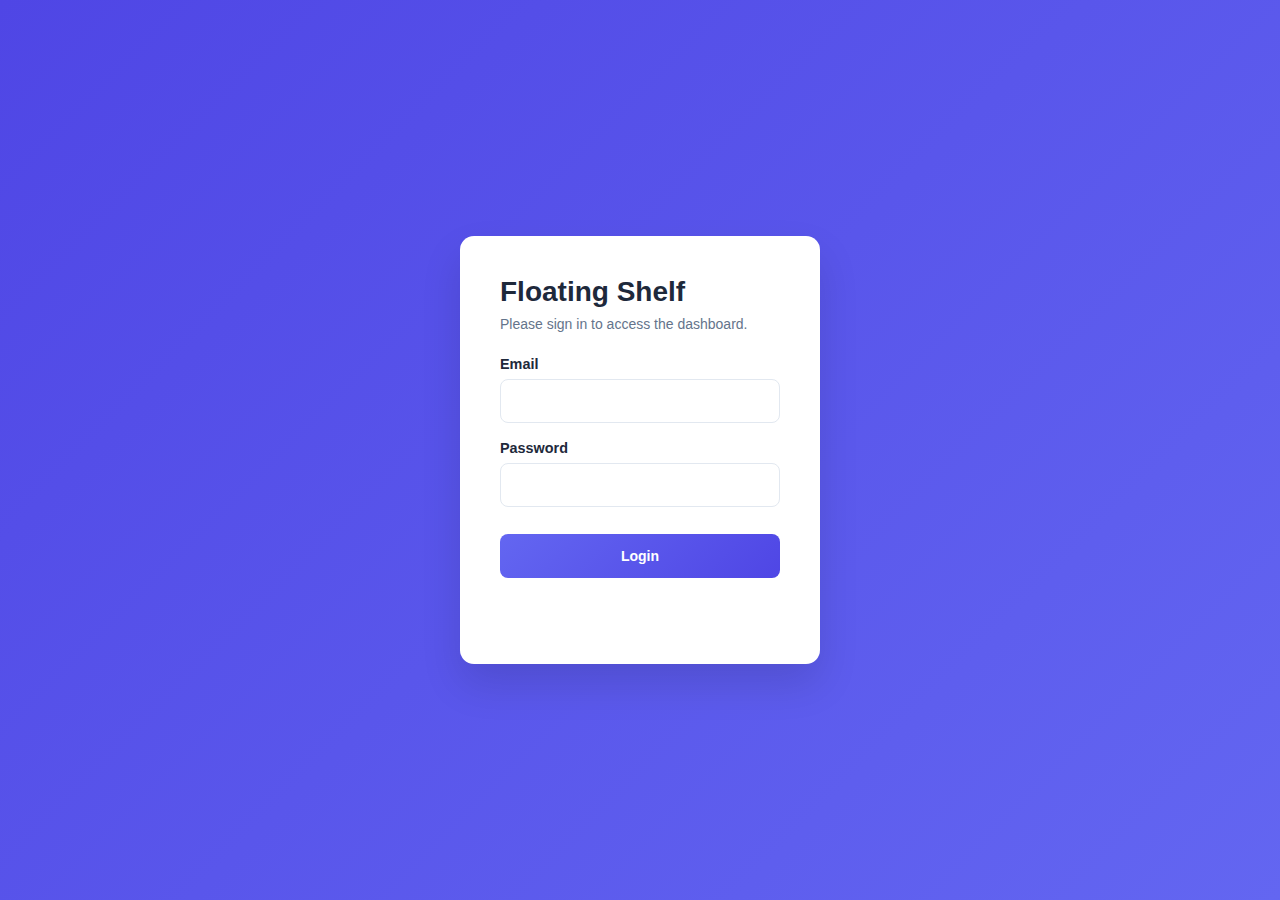
<file: login.html>
<!DOCTYPE html>
<html lang="en">
<head>
  <meta charset="UTF-8" />
  <meta name="viewport" content="width=device-width, initial-scale=1.0" />
  <title>Floating Shelf - Login</title>
  <style>
    :root {
      color-scheme: light;
      font-family: "Inter", Arial, sans-serif;
    }

    * {
      box-sizing: border-box;
    }

    body {
      margin: 0;
      min-height: 100vh;
      display: flex;
      align-items: center;
      justify-content: center;
      background: linear-gradient(135deg, #4f46e5 0%, #6366f1 100%);
      color: #0f172a;
      padding: 1.5rem;
    }

    .login-card {
      width: min(360px, 92vw);
      background: #ffffff;
      border-radius: 14px;
      padding: 40px;
      box-shadow: 0 20px 40px rgba(0, 0, 0, 0.12);
    }

    h1 {
      margin: 0;
      font-size: 28px;
      font-weight: 700;
      color: #1e293b;
    }

    .subtitle {
      margin: 0.5rem 0 1.5rem;
      color: #64748b;
      font-size: 14px;
    }

    .field {
      display: grid;
      gap: 0.4rem;
      margin-bottom: 1.1rem;
    }

    label {
      font-weight: 600;
      font-size: 0.9rem;
      color: #1e293b;
    }

    input {
      width: 100%;
      height: 44px;
      border: 1px solid #e2e8f0;
      border-radius: 8px;
      padding: 10px;
      font-size: 14px;
      outline: none;
      transition: border-color 0.2s ease, box-shadow 0.2s ease;
    }

    input:focus {
      border-color: #6366f1;
      box-shadow: 0 0 0 3px rgba(99, 102, 241, 0.15);
    }

    button {
      width: 100%;
      border: 0;
      border-radius: 8px;
      background: linear-gradient(135deg, #6366f1, #4f46e5);
      color: #fff;
      height: 44px;
      font-size: 14px;
      font-weight: 600;
      cursor: pointer;
      margin-top: 0.6rem;
      transition: transform 0.2s ease, box-shadow 0.2s ease;
    }

    button:hover {
      background: linear-gradient(135deg, #5b5ee8, #4338ca);
      transform: translateY(-1px);
      box-shadow: 0 8px 18px rgba(79, 70, 229, 0.32);
    }

    .error {
      min-height: 1.2rem;
      margin-top: 0.85rem;
      color: #ef4444;
      font-size: 13px;
    }
  </style>
  <script src="auth.js"></script>
</head>
<body>
  <main class="login-card" aria-labelledby="loginTitle">
    <h1 id="loginTitle">Floating Shelf</h1>
    <p class="subtitle">Please sign in to access the dashboard.</p>

    <form onsubmit="event.preventDefault(); login();">
      <div class="field">
        <label for="email">Email</label>
        <input id="email" name="email" type="email" autocomplete="username" required />
      </div>

      <div class="field">
        <label for="password">Password</label>
        <input id="password" name="password" type="password" autocomplete="current-password" required />
      </div>

      <button type="submit">Login</button>
      <p class="error" id="errorMessage" role="alert" aria-live="polite"></p>
    </form>
  </main>
</body>
</html>
</file>
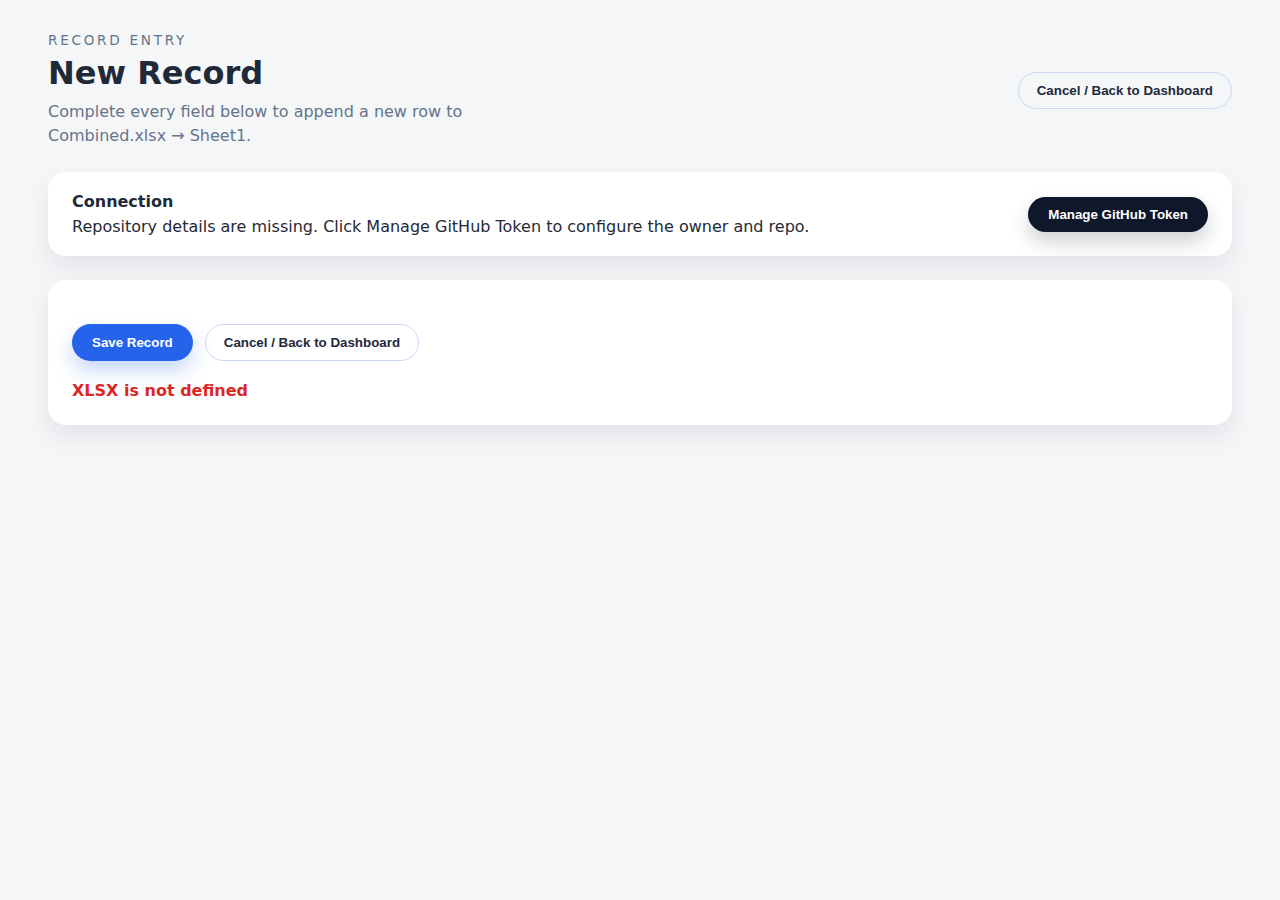
<file: record-entry.html>
<!DOCTYPE html>
<html lang="en">
<head>
  <meta charset="UTF-8" />
  <meta name="viewport" content="width=device-width, initial-scale=1.0" />
  <title>Record Entry</title>
  <link rel="stylesheet" href="style.css" />
  <script src="https://cdn.sheetjs.com/xlsx-0.20.0/package/dist/xlsx.full.min.js"></script>
</head>
<body>
  <main class="record-entry">
    <header class="record-entry__header">
      <div>
        <p class="dashboard__eyebrow">Record Entry</p>
        <h1>New Record</h1>
        <p class="record-entry__subtitle">
          Complete every field below to append a new row to Combined.xlsx → Sheet1.
        </p>
      </div>
      <button class="ghost-button" type="button" id="backToDashboard">
        Cancel / Back to Dashboard
      </button>
    </header>

    <section class="record-entry__info" aria-live="polite">
      <div>
        <h2>Connection</h2>
        <p id="connectionStatus">Loading workbook metadata…</p>
      </div>
      <button class="reset-button" type="button" id="manageToken">
        Manage GitHub Token
      </button>
    </section>

    <form class="record-entry__form" id="recordForm">
      <div class="record-entry__grid" id="formFields"></div>
      <div class="record-entry__actions">
        <button class="fill-record-button" type="submit">
          Save Record
        </button>
        <button class="ghost-button" type="button" id="cancelForm">
          Cancel / Back to Dashboard
        </button>
      </div>
      <p class="record-entry__message" id="formMessage" role="status"></p>
    </form>
  </main>

  <script src="record-entry.js"></script>
</body>
</html>
</file>
<file: style.css>
:root {
  color-scheme: light;
  font-family: "Inter", "Segoe UI", system-ui, -apple-system, sans-serif;
  background: #f5f6f8;
  color: #1f2937;
}

* {
  box-sizing: border-box;
  margin: 0;
  padding: 0;
}

body {
  min-height: 100vh;
  background: #f5f6f8;
}

.dashboard__actions {
  display: flex;
  gap: 12px;
  flex-wrap: wrap;
}

.fill-record-button {
  background: #2563eb;
  color: #fff;
  border: none;
  border-radius: 999px;
  padding: 10px 20px;
  font-weight: 600;
  cursor: pointer;
  transition: transform 0.2s ease, box-shadow 0.2s ease;
  box-shadow: 0 10px 20px rgba(37, 99, 235, 0.25);
}

.fill-record-button:hover {
  transform: translateY(-1px);
  box-shadow: 0 12px 24px rgba(37, 99, 235, 0.3);
}

.dashboard {
  width: 100%;
  max-width: none;
  margin: 0 auto;
  padding: 32px clamp(20px, 4vw, 48px) 48px;
  display: flex;
  flex-direction: column;
  gap: 24px;
  min-height: 100vh;
}

.dashboard__shared {
  display: flex;
  flex-direction: column;
  gap: 24px;
}

.dashboard__shared.is-hidden {
  display: none;
}

.dashboard__view {
  display: flex;
  flex-direction: column;
  gap: 24px;
  opacity: 0;
  transform: translateY(10px);
  pointer-events: none;
  max-height: 0;
  overflow: hidden;
  transition: opacity 0.3s ease, transform 0.3s ease, max-height 0.3s ease;
}

.dashboard__view.is-active {
  opacity: 1;
  transform: translateY(0);
  pointer-events: auto;
  max-height: 5000px;
}

.record-view__header h2 {
  font-size: 1.4rem;
  font-weight: 600;
}

.record-view__header {
  display: flex;
  flex-wrap: wrap;
  align-items: center;
  justify-content: space-between;
  gap: 16px;
}

.dashboard__header {
  display: flex;
  flex-wrap: wrap;
  align-items: center;
  justify-content: space-between;
  gap: 16px;
}

.dashboard__eyebrow {
  font-size: 0.85rem;
  letter-spacing: 0.2em;
  text-transform: uppercase;
  color: #64748b;
  margin-bottom: 6px;
}

h1 {
  font-size: 2rem;
  font-weight: 600;
}

.reset-button {
  background: #0f172a;
  color: #fff;
  border: none;
  border-radius: 999px;
  padding: 10px 20px;
  font-weight: 600;
  cursor: pointer;
  transition: transform 0.2s ease, box-shadow 0.2s ease;
  box-shadow: 0 10px 20px rgba(15, 23, 42, 0.2);
}

.reset-button:hover {
  transform: translateY(-1px);
  box-shadow: 0 12px 24px rgba(15, 23, 42, 0.25);
}

.filters {
  background: #fff;
  padding: 20px;
  border-radius: 18px;
  box-shadow: 0 12px 24px rgba(15, 23, 42, 0.08);
}

.filters__grid {
  display: grid;
  grid-template-columns: repeat(auto-fit, minmax(210px, 1fr));
  gap: 16px;
}

.filter {
  display: flex;
  flex-direction: column;
  gap: 8px;
}

.filter label {
  font-size: 0.85rem;
  font-weight: 600;
  color: #475569;
}

.multi-select {
  position: relative;
}

.multi-select__toggle {
  width: 100%;
  display: flex;
  align-items: center;
  justify-content: space-between;
  background: #f8fafc;
  border: 1px solid #e2e8f0;
  border-radius: 12px;
  padding: 12px 14px;
  font-size: 0.95rem;
  cursor: pointer;
  min-height: 44px;
}

.multi-select__toggle::after {
  content: "▾";
  font-size: 0.8rem;
  color: #475569;
}

.multi-select__menu {
  position: absolute;
  top: calc(100% + 8px);
  left: 0;
  right: 0;
  background: #fff;
  border-radius: 12px;
  border: 1px solid #e2e8f0;
  box-shadow: 0 16px 32px rgba(15, 23, 42, 0.1);
  max-height: 240px;
  overflow-y: auto;
  padding: 8px;
  display: none;
  z-index: 10;
}

.multi-select.open .multi-select__menu {
  display: block;
}

.multi-select__option {
  display: flex;
  align-items: center;
  gap: 8px;
  padding: 8px 10px;
  border-radius: 8px;
  font-size: 0.9rem;
  cursor: pointer;
}

.multi-select__option:hover {
  background: #f1f5f9;
}

.multi-select__option input {
  accent-color: #0f172a;
}

.kpi {
  background: #fff;
  padding: 24px;
  border-radius: 18px;
  box-shadow: 0 12px 24px rgba(15, 23, 42, 0.08);
}

.kpi__grid {
  display: grid;
  grid-template-columns: repeat(auto-fit, minmax(190px, 1fr));
  gap: 16px;
}

.kpi-card {
  background: linear-gradient(135deg, #f8fafc, #ffffff);
  border: 1px solid #e2e8f0;
  border-radius: 16px;
  padding: 20px;
  display: flex;
  flex-direction: column;
  gap: 12px;
}

.kpi-card__title {
  font-size: 0.9rem;
  color: #64748b;
  text-transform: uppercase;
  letter-spacing: 0.08em;
  font-weight: 600;
}

.kpi-card__value {
  font-size: 1.8rem;
  font-weight: 600;
  color: #0f172a;
}

.data-table {
  background: #fff;
  padding: 24px;
  border-radius: 18px;
  box-shadow: 0 12px 24px rgba(15, 23, 42, 0.08);
  display: flex;
  flex-direction: column;
  gap: 16px;
}

.graph-view__header {
  display: flex;
  flex-wrap: wrap;
  align-items: center;
  justify-content: space-between;
  gap: 16px;
}

.graph-view__header h2 {
  font-size: 1.4rem;
  font-weight: 600;
}

.charts {
  display: grid;
  grid-template-columns: repeat(auto-fit, minmax(320px, 1fr));
  gap: 16px;
}

.chart-card {
  background: #fff;
  border-radius: 18px;
  padding: 20px;
  box-shadow: 0 12px 24px rgba(15, 23, 42, 0.08);
  display: flex;
  flex-direction: column;
  gap: 16px;
  min-height: 400px;
}

.chart-card h3 {
  font-size: 1.1rem;
  font-weight: 600;
}

.chart-card--distribution header {
  text-align: center;
}

.chart-card--distribution h3 {
  margin-top: 6px;
  color: #0f172a;
}

.chart-card--comparison header {
  text-align: center;
}

.chart-card--comparison h3 {
  font-size: 1.15rem;
  letter-spacing: 0.01em;
  margin-top: 6px;
  color: #0f172a;
}

.data-table__header {
  display: flex;
  align-items: center;
  justify-content: space-between;
  gap: 16px;
}

.data-table h2 {
  font-size: 1.3rem;
  font-weight: 600;
}

.data-table__frame {
  border: 1px solid #e2e8f0;
  border-radius: 14px;
  overflow: auto;
  max-height: 520px;
  background: #fff;
}

.data-table table {
  width: 100%;
  border-collapse: collapse;
  table-layout: auto;
  font-size: 0.9rem;
}

.data-table thead th {
  position: sticky;
  top: 0;
  background: #f8fafc;
  text-align: left;
  font-weight: 600;
  color: #475569;
  padding: 12px 14px;
  border-bottom: 1px solid #e2e8f0;
  z-index: 1;
}

.data-table tbody td {
  padding: 12px 14px;
  border-bottom: 1px solid #e2e8f0;
  color: #1f2937;
  white-space: nowrap;
  overflow: hidden;
  text-overflow: ellipsis;
}

.data-table tbody tr:last-child td {
  border-bottom: none;
}

.ghost-button {
  background: transparent;
  border: 1px solid #cbd5f5;
  border-radius: 999px;
  padding: 10px 18px;
  font-weight: 600;
  color: #1e293b;
  cursor: pointer;
}

.record-entry {
  width: 100%;
  max-width: none;
  margin: 0 auto;
  padding: 32px clamp(20px, 4vw, 48px) 48px;
  display: flex;
  flex-direction: column;
  gap: 24px;
}

.record-entry__header {
  display: flex;
  flex-wrap: wrap;
  align-items: center;
  justify-content: space-between;
  gap: 16px;
}

.record-entry__subtitle {
  margin-top: 8px;
  color: #64748b;
  max-width: 520px;
  line-height: 1.5;
}

.record-entry__info {
  background: #fff;
  border-radius: 18px;
  padding: 20px 24px;
  box-shadow: 0 12px 24px rgba(15, 23, 42, 0.08);
  display: flex;
  flex-wrap: wrap;
  gap: 16px;
  align-items: center;
  justify-content: space-between;
}

.record-entry__info h2 {
  font-size: 1rem;
  margin-bottom: 6px;
}

.record-entry__form {
  background: #fff;
  border-radius: 18px;
  padding: 24px;
  box-shadow: 0 12px 24px rgba(15, 23, 42, 0.08);
  display: flex;
  flex-direction: column;
  gap: 20px;
}

.record-entry__grid {
  display: grid;
  grid-template-columns: repeat(2, minmax(0, 1fr));
  gap: 16px 24px;
}

.form-field {
  display: flex;
  flex-direction: column;
  gap: 8px;
}

.form-field label {
  font-size: 0.9rem;
  font-weight: 600;
  color: #475569;
}

.form-field input,
.form-field select {
  border-radius: 12px;
  border: 1px solid #e2e8f0;
  padding: 12px 14px;
  font-size: 0.95rem;
  background: #f8fafc;
  min-height: 44px;
}

.form-field--number input {
  text-align: right;
}

.record-entry__actions {
  display: flex;
  flex-wrap: wrap;
  gap: 12px;
}

.record-entry__message {
  min-height: 20px;
  font-weight: 600;
  color: #16a34a;
}

.record-entry__message.is-error {
  color: #dc2626;
}

@media (max-width: 720px) {
  .dashboard {
    padding: 24px 16px 32px;
  }

  h1 {
    font-size: 1.6rem;
  }

  .record-entry {
    padding: 24px 16px 32px;
  }

  .record-entry__grid {
    grid-template-columns: 1fr;
  }
}
</file>
